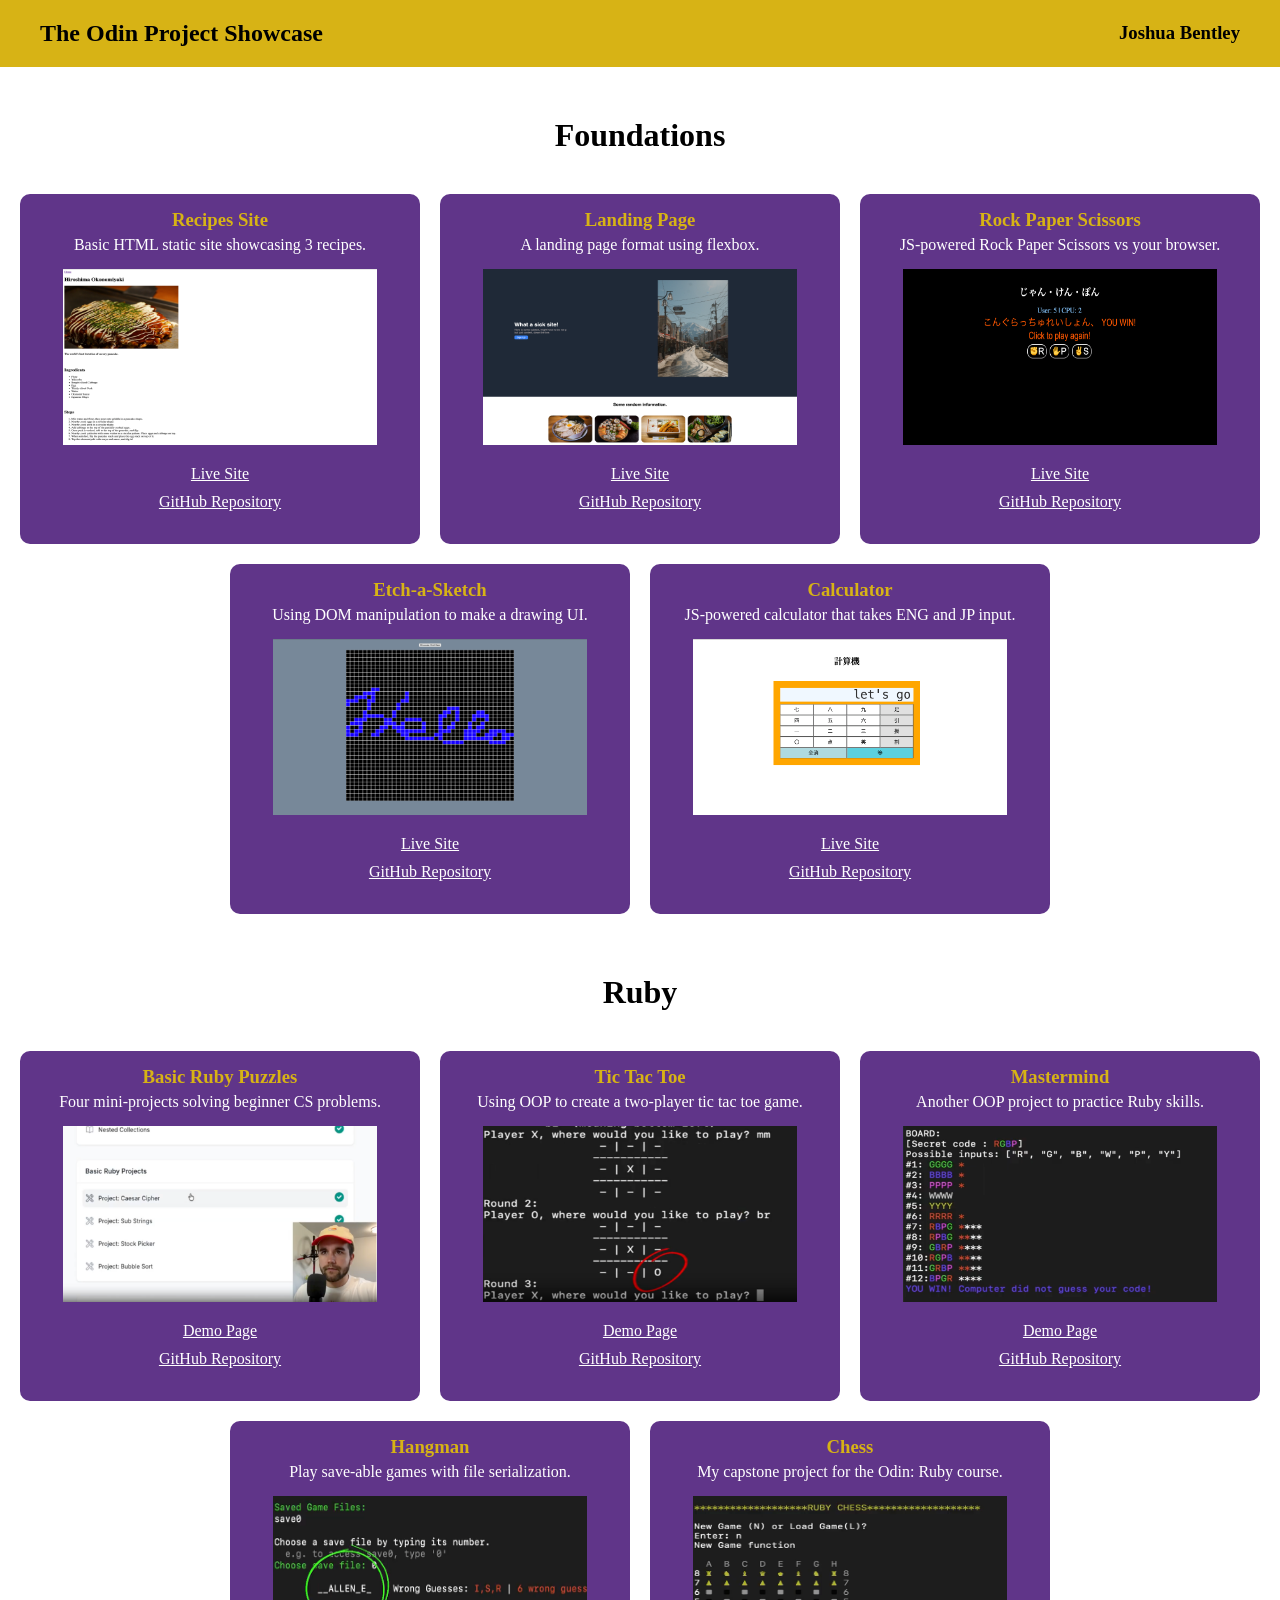
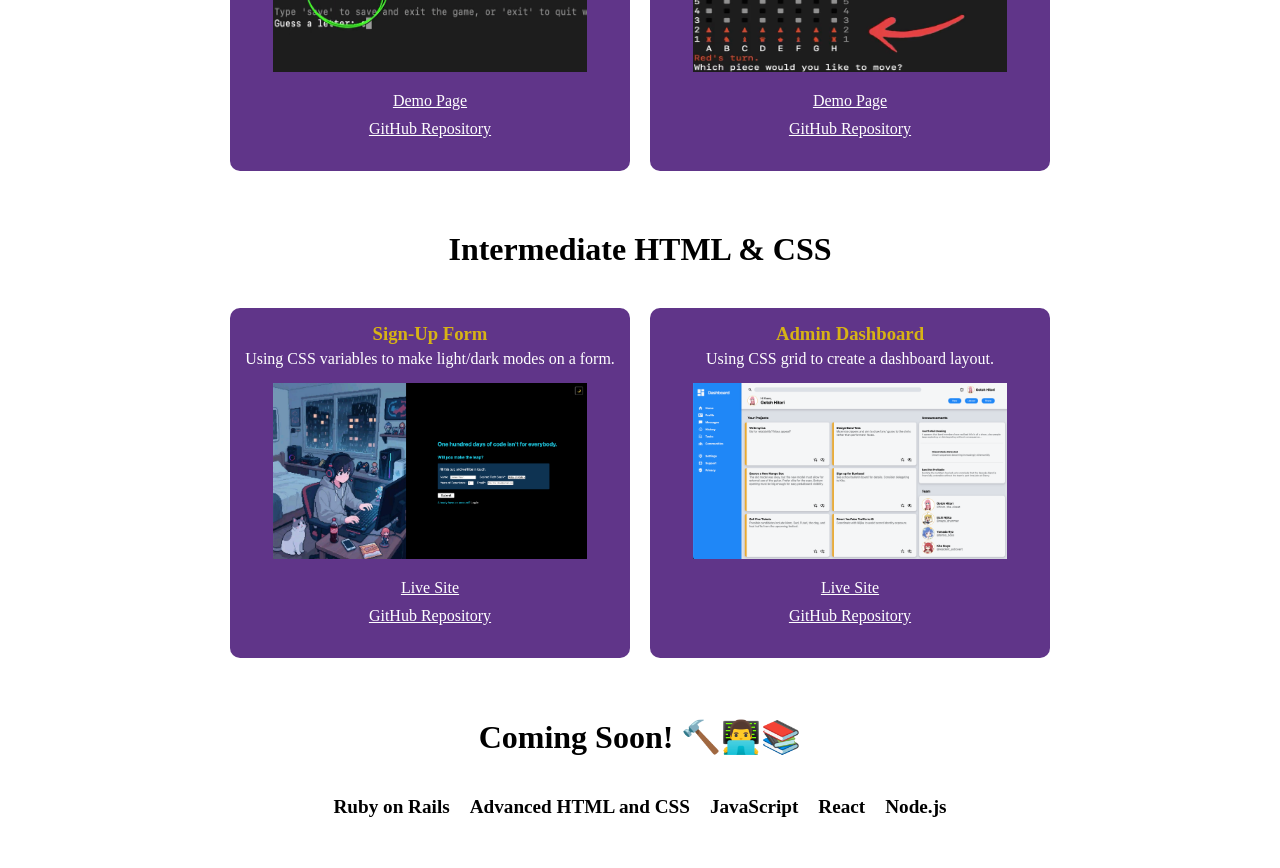
<file: index.html>
<!doctype html>
<html lang="en">
  <head>
    <meta charset="UTF-8" />
    <meta name="viewport" content="width=device-width, initial-scale=1.0" />
    <title>TOP Showcase</title>
    <link rel="stylesheet" href="styles.css" />
    <script type="module" src="./render.js"></script>
  </head>
  <body>
    <header>
      <h2>The Odin Project Showcase</h2>
      <a href="https://github.com/jbentleyd-png"><h3>Joshua Bentley</h3></a>
    </header>
    <main>
      <h1 class="foundations-header">Foundations</h1>
      <div class="foundations-section">
        <ul id="foundations-list"></ul>
      </div>

      <h1>Ruby</h1>
      <div class="ruby-section">
        <ul id="ruby-list"></ul>
      </div>

      <h1>Intermediate HTML & CSS</h1>
      <div class="intermediate-section">
        <ul id="intermediate-list"></ul>
      </div>

      <h1>Coming Soon! 🔨👨‍💻📚</h1>
      <div class="rails-section">
        <ul id="rails-list">
          <li>Ruby on Rails</li>
          <li>Advanced HTML and CSS</li>
          <li>JavaScript</li>
          <li>React</li>
          <li>Node.js</li>
        </ul>
      </div>
    </main>
  </body>
</html>
</file>
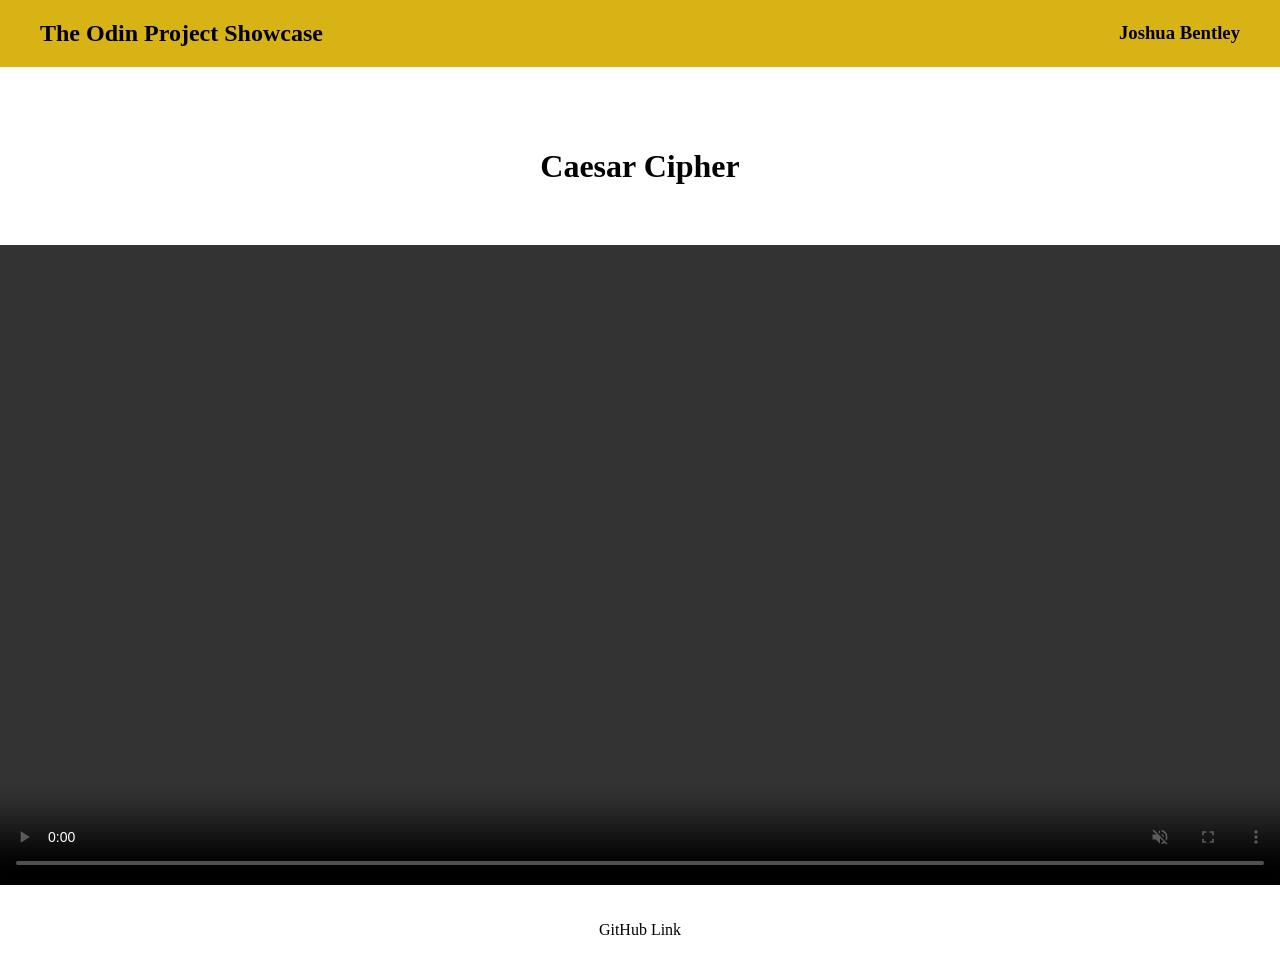
<file: demos/ruby/caesar.html>
<!doctype html>
<html lang="en">
  <head>
    <meta charset="UTF-8" />
    <meta name="viewport" content="width=device-width, initial-scale=1.0" />
    <link rel="stylesheet" href="../demos.css" />
    <script type="module" src="../render-demo.js"></script>

    <title>TOP Showcase | Demo</title>
  </head>
  <body>
    <header>
      <h2>The Odin Project Showcase</h2>
      <h3>Joshua Bentley</h3>
    </header>
    <main>
      <h1 id="demo-title">Caesar Cipher</h1>
      <video id="demo-video" type="video/mp4" autoplay controls muted></video>
      <br />
      <br />
      <a id="github">GitHub Link</a>
      <p id="demo-description"></p>
    </main>
  </body>
</html>
</file>
<file: styles.css>
:root {
  --yellow: rgb(215, 179, 21);
}

body {
  text-align: center;
  margin: 0;
}

header {
  background-color: var(--yellow);
  display: flex;
  justify-content: space-between;
  align-items: center;
  box-sizing: border-box;
  padding: 0 40px;
  margin-bottom: 0;
  @media (max-width: 600px) {
    padding: 0;
  }
}

header h2 {
  @media (max-width: 600px) {
    text-align: left;
    margin-left: 15px;
  }
}

header a {
  color: inherit;
  text-decoration: none;
}

main h1 {
  margin-top: 60px;
  margin-bottom: 40px;
}

.foundations-header {
  margin-top: 50px;
}

[id$="-list"] {
  display: flex;
  flex-wrap: wrap;
  justify-content: center;
  gap: 20px;
  padding: 0; /* override default padding settings from ul */
}

.card {
  background-color: rgb(96, 53, 137);
  width: 400px;
  height: 350px;
  border-radius: 10px;
  display: flex;
  flex-direction: column;
  align-items: center;
  box-sizing: border-box;
  padding: 15px;
  color: white;
  @media (max-width: 820px) {
    width: 45vw;
  }
  @media (max-width: 600px) {
    height: 300px;
  }
}

.card h3 {
  margin: 0;
  color: var(--yellow);
}

.card p {
  margin-top: 5px;
  margin-bottom: 15px;
}

.card img {
  margin-bottom: 15px;
  width: 85%;
  height: 55%;
  @media (max-width: 600px) {
    height: 40%;
  }
}

.card a {
  color: white;
  margin: 5px;
}

.rails-section {
  margin-bottom: 50px;
  display: block;
}

.rails-section ul {
  list-style-type: none;
}

.rails-section li {
  font-size: larger;
  font-weight: bold;
}
</file>
<file: demos/demos.css>
body {
  text-align: center;
  margin: 0;
}

header {
  background-color: rgb(215, 179, 21);
  display: flex;
  justify-content: space-between;
  align-items: center;
  box-sizing: border-box;
  padding: 0 40px;
  margin-bottom: 60px;
  width: 100vw;
  @media (max-width: 600px) {
    padding: 0;
  }
}

main {
  display: flex;
  flex-direction: column;
  align-items: center;
}

header h2 {
  @media (max-width: 600px) {
    text-align: left;
    margin-left: 15px;
  }
}

header a {
  color: inherit;
  text-decoration: none;
}

main h1 {
  margin-bottom: 60px;
}

.video-wrapper {
  width: 100%;
  max-width: 800px;
  aspect-ratio: 16 / 9;
}

#demo-video {
  width: 100%;
  height: 100%;
}

.social-links {
  display: flex;
  margin-top: 50px;
  width: 70px;
  justify-content: space-between;
  align-items: center;
}
</file>
